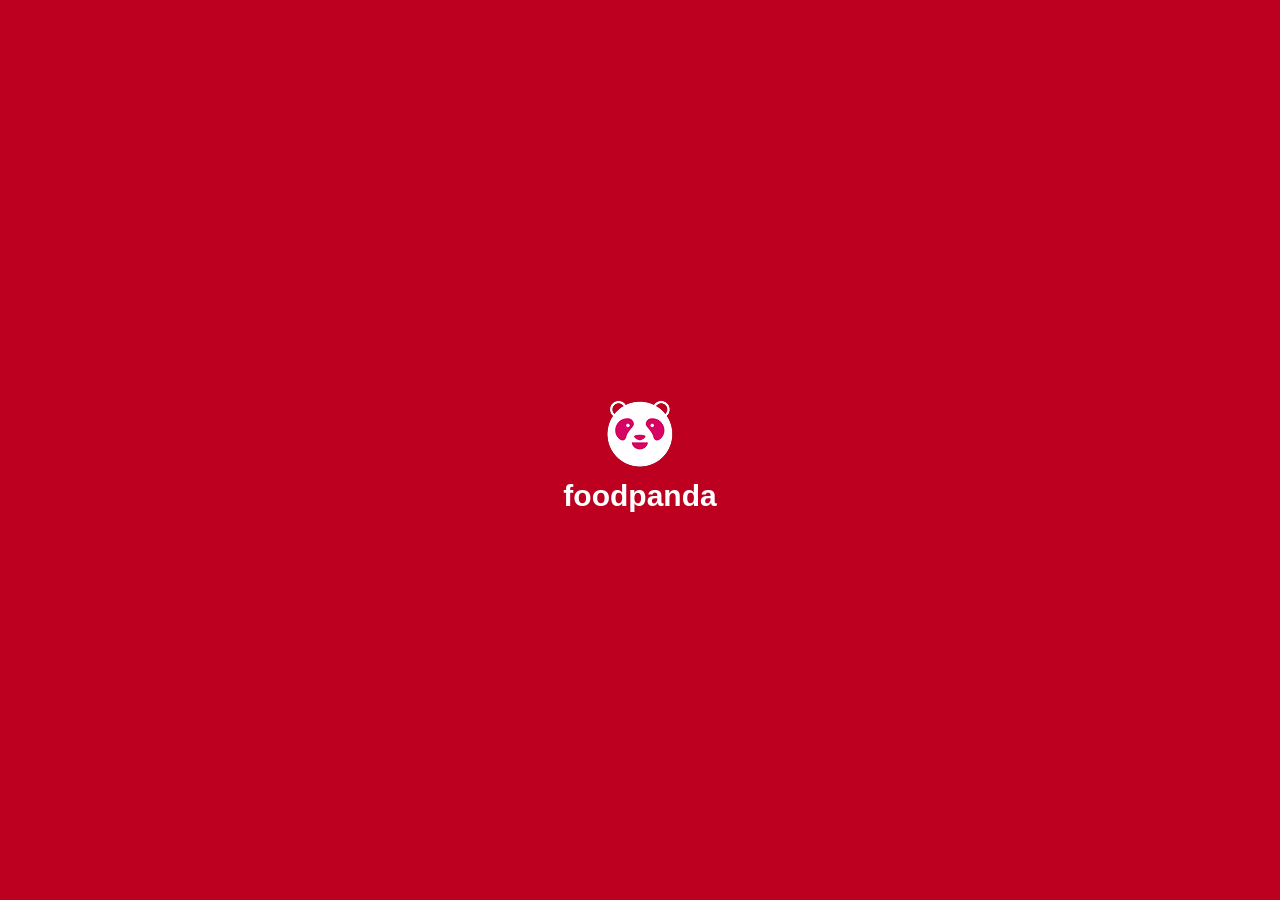
<file: index.html>
<!DOCTYPE html>
<html lang="en">

<head>
    <meta charset="UTF-8">
    <meta name="viewport" content="width=device-width, initial-scale=1.0">
    <title>FoodPanda</title>
    <link rel="stylesheet" href="./style.css">
</head>

<body>
    <div class="logo">
        <img src="./assets/download-removebg-preview 1 (1).png" alt="">
        <a href="./home.html">foodpanda</a>
    </div>
</body>

</html>
</file>
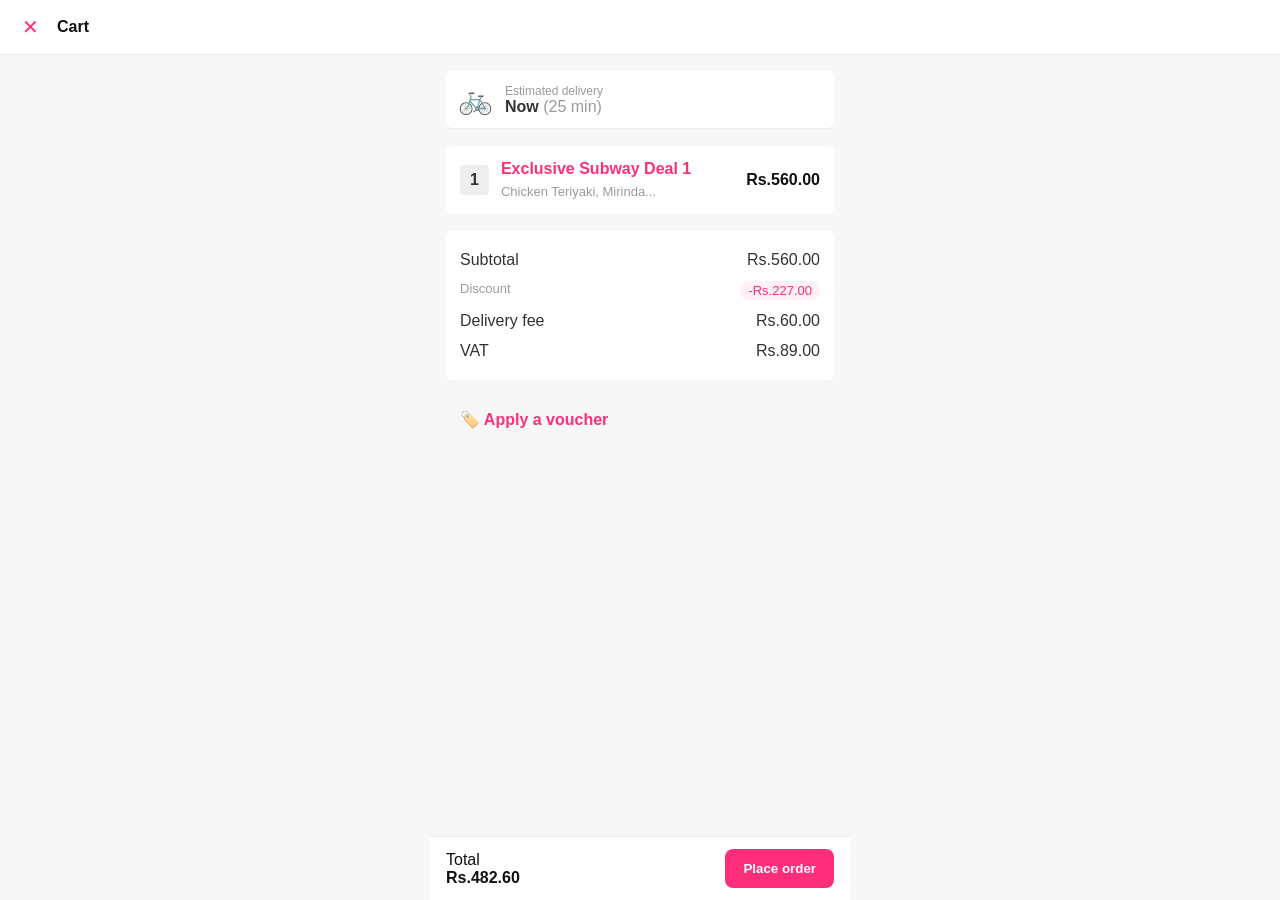
<file: cart.html>
<!doctype html>
<html lang="en">

<head>
    <meta charset="utf-8" />
    <meta name="viewport" content="width=device-width,initial-scale=1" />
    <title>FoodPanda</title>
    <link rel="stylesheet" href="cart.css">
    <style>
        html {
            box-sizing: border-box
        }

        *,
        *::before,
        *::after {
            box-sizing: inherit
        }
    </style>
</head>

<body>
    <header class="topbar">
        <button class="close">✕</button>
        <h1>Cart</h1>
    </header>
    <main class="wrap">
        <section class="estimate">
            <div class="scooter">🚲</div>
            <div>
                <div class="est-label">Estimated delivery</div>
                <div class="est-time">Now <span>(25 min)</span></div>
            </div>
        </section>

        <section class="item">
            <div class="qty">1</div>
            <div class="item-info">
                <div class="item-title">Exclusive Subway Deal 1</div>
                <div class="item-sub">Chicken Teriyaki, Mirinda...</div>
            </div>
            <div class="item-price">Rs.560.00</div>
        </section>

        <section class="summary">
            <div class="row">
                <div>Subtotal</div>
                <div>Rs.560.00</div>
            </div>
            <div class="row small">
                <div>Discount</div>
                <div class="discount">-Rs.227.00</div>
            </div>
            <div class="row">
                <div>Delivery fee</div>
                <div>Rs.60.00</div>
            </div>
            <div class="row">
                <div>VAT</div>
                <div>Rs.89.00</div>
            </div>
        </section>

        <a class="voucher" href="#">🏷️ Apply a voucher</a>
    </main>

    <footer class="bottom">
        <div class="total">
            <div>Total</div>
            <div class="price">Rs.482.60</div>
        </div>
        <button class="place">Place order</button>
    </footer>
</body>

</html>
</file>
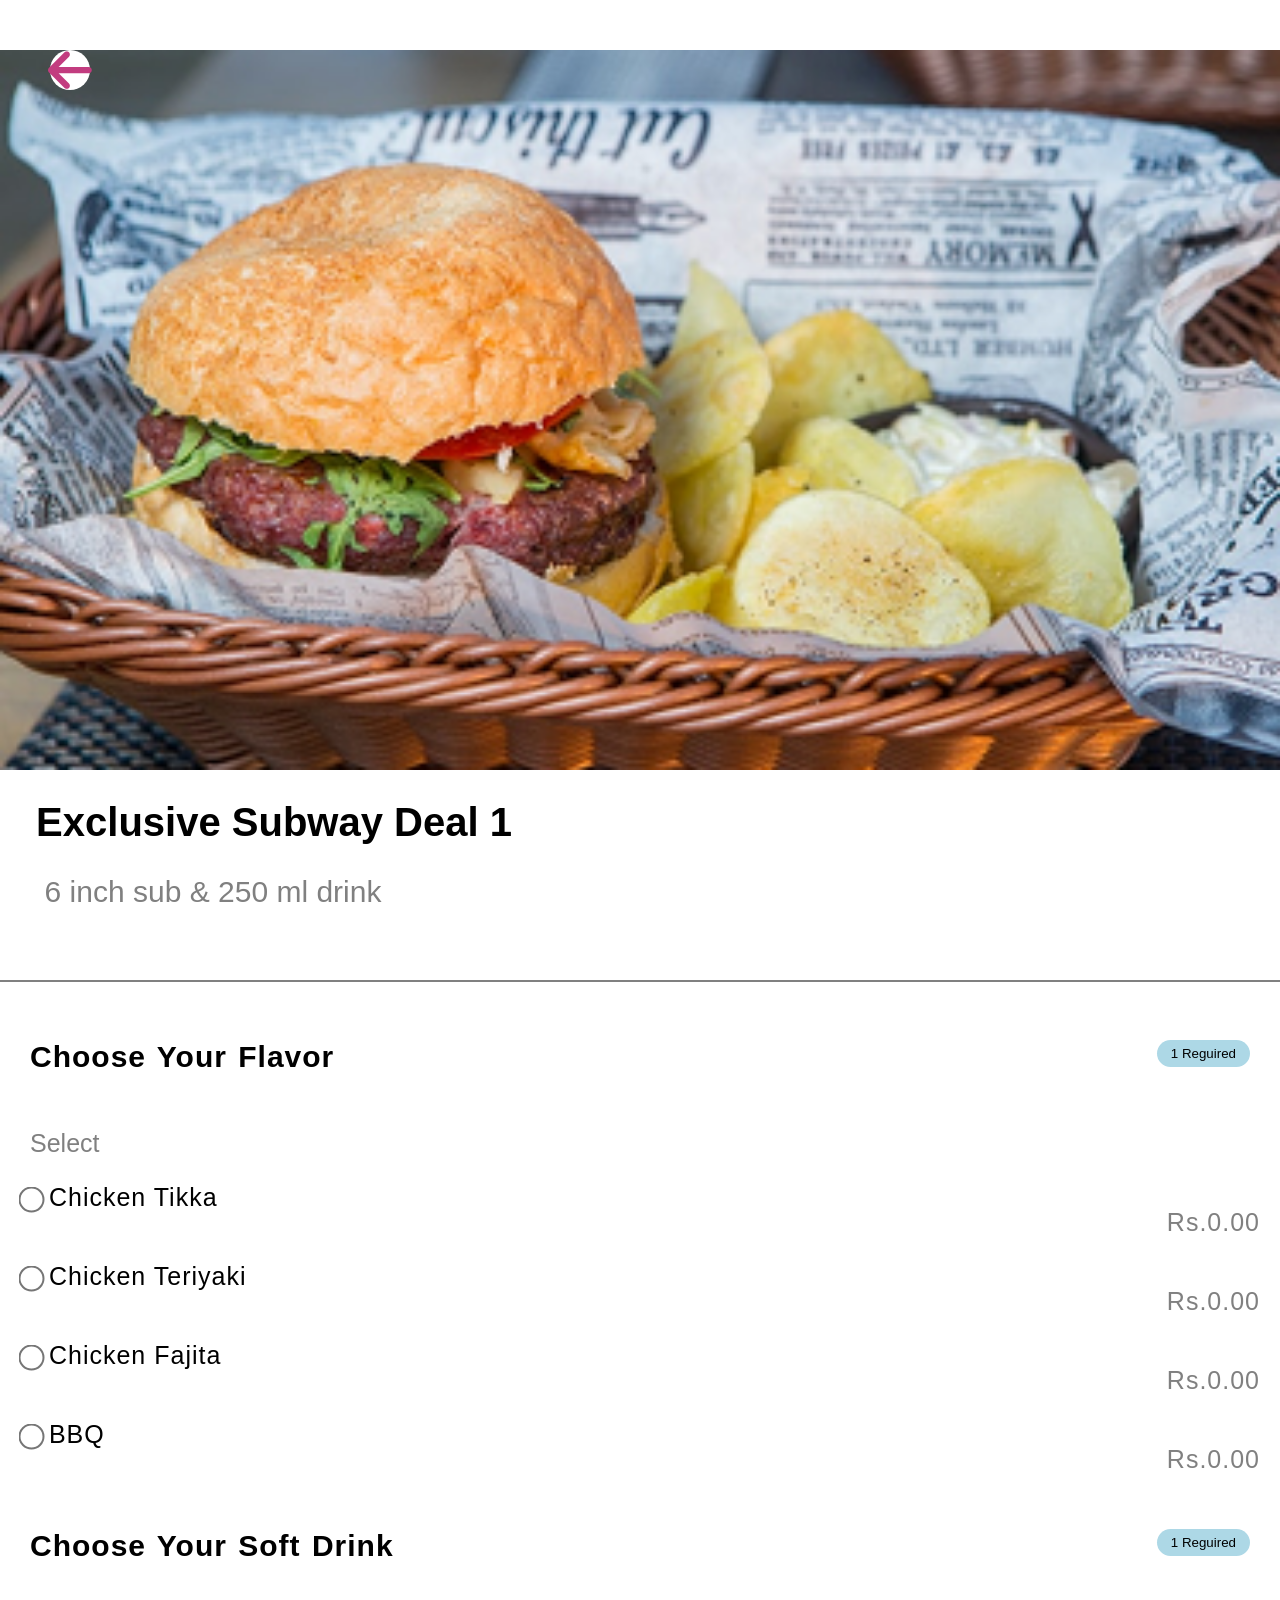
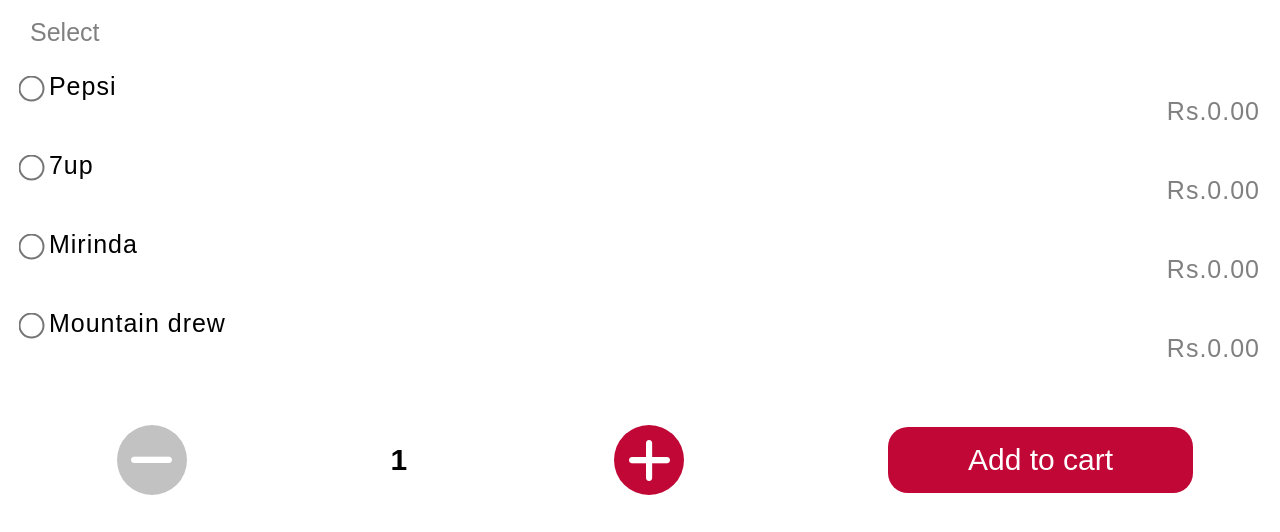
<file: deal1.html>
<!DOCTYPE html>
<html lang="en">

<head>
    <meta charset="UTF-8">
    <meta name="viewport" content="width=device-width, initial-scale=1.0">
    <title>FoodPanda</title>
    <link rel="stylesheet" href="https://cdnjs.cloudflare.com/ajax/libs/font-awesome/6.5.1/css/all.min.css">
    <link rel="stylesheet" href="./deal1.css">
</head>

<body>
    <div class="hero">
        <a href="./iPhone 11 Pro/about.html"><i class="fa-solid fa-arrow-left"></i></a>
    </div>
    <div class="sec-1">
        <div class="div-1">
            <h1>Exclusive Subway Deal 1</h1>
            <p>6 inch sub & 250 ml drink</p>
        </div>
    </div>
    <div class="main">
        <div class="one">
            <p>Choose Your Flavor</p>
        </div>
        <div class="btn"><button>1 Reguired</button></div>
    </div>
    <p class="two">Select</p>
    <div class="radio-btn-1">
        <div><input type="radio" name="food"> Chicken Tikka <br><br></div>
        <p class="p">Rs.0.00</p>
    </div>
    <div class="radio-btn-2">
        <div>
            <input type="radio" name="food"> Chicken Teriyaki <br><br>
        </div>
        <p class="p">Rs.0.00</p>

    </div>
    <div class="radio-btn-3">
        <div>
            <input type="radio" name="food"> Chicken Fajita <br><br>
        </div>
        <p class="p">Rs.0.00</p>

    </div>
    <div class="radio-btn-4">
        <div>
            <input type="radio" name="food"> BBQ
        </div>
        <p class="p">Rs.0.00</p>
    </div>
    <div class="main">
        <div class="one">
            <p>Choose Your Soft Drink</p>
        </div>
        <div class="btn"><button>1 Reguired</button></div>
    </div>
    <p class="two">Select</p>
    <div class="radio-btn-1">
        <div><input type="radio" name="food"> Pepsi <br><br></div>
        <p class="p">Rs.0.00</p>
    </div>
    <div class="radio-btn-2">
        <div>
            <input type="radio" name="food"> 7up <br><br>
        </div>
        <p class="p">Rs.0.00</p>

    </div>
    <div class="radio-btn-3">
        <div>
            <input type="radio" name="food"> Mirinda<br><br>
        </div>
        <p class="p">Rs.0.00</p>

    </div>
    <div class="radio-btn-4">
        <div>
            <input type="radio" name="food"> Mountain drew
        </div>
        <p class="p">Rs.0.00</p>
    </div>

    <div class="parent">
        <div class="negative"><i class="fa-solid fa-minus"></i></div>
        <div class="num">1</div>
        <div class="possitive"><i class="fa-solid fa-plus"></i></div>
        <div class="butn">
            <button>Add to cart</button>
        </div>
    </div>

</body>

</html>
</file>
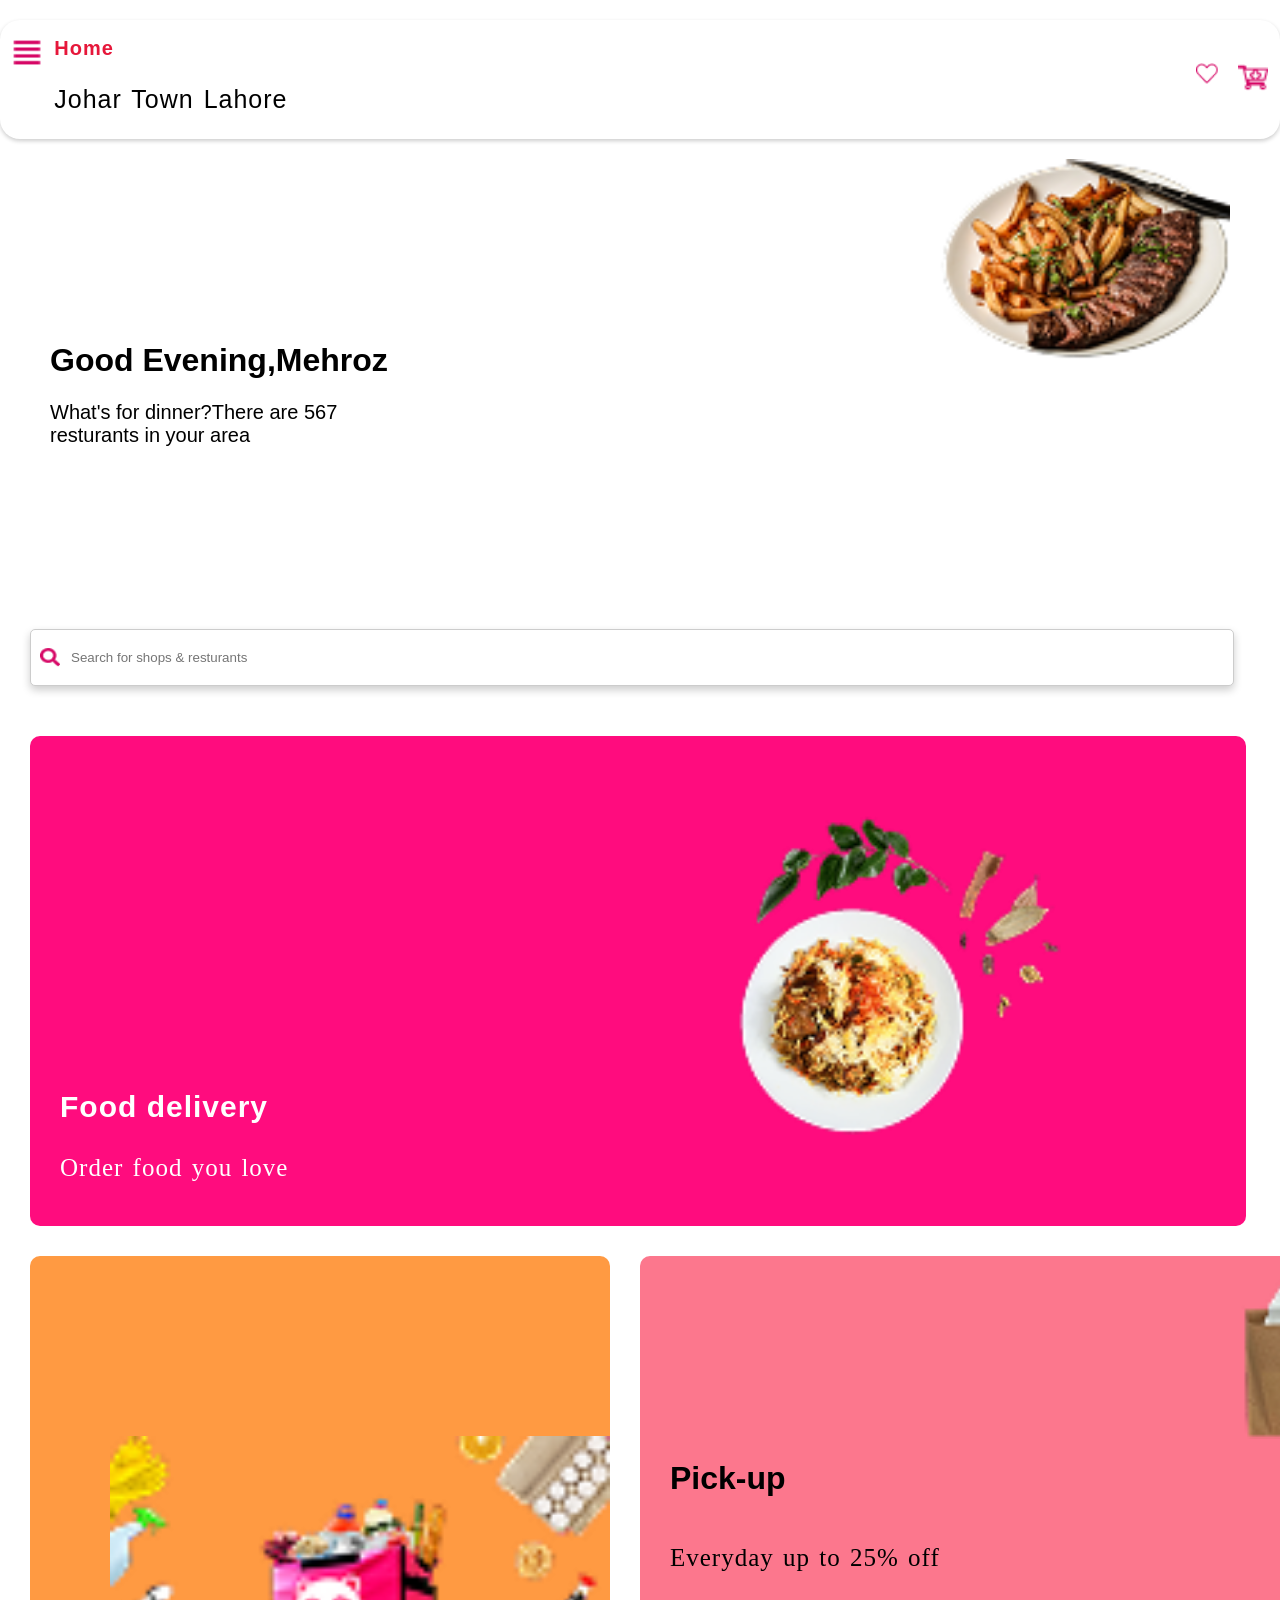
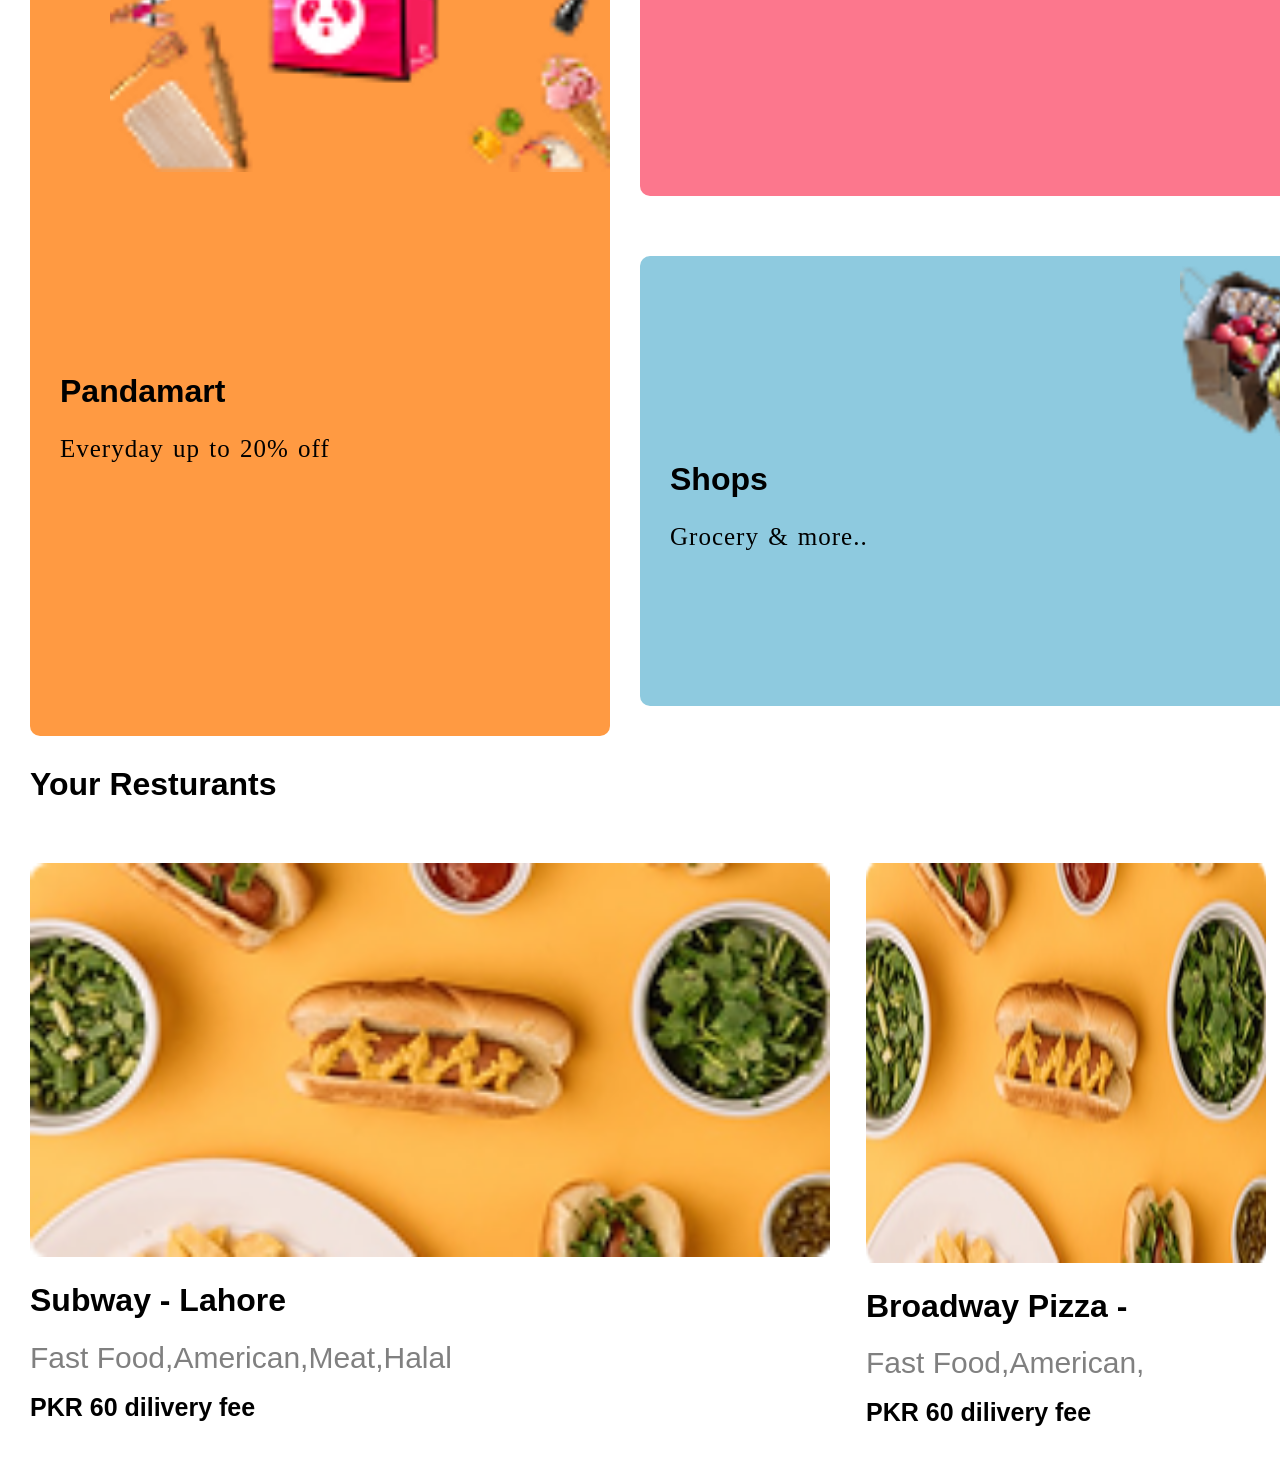
<file: home.html>
<!DOCTYPE html>
<html lang="en">

<head>
    <meta charset="UTF-8">
    <meta name="viewport" content="width=device-width, initial-scale=1.0">
    <title>FoodPanda</title>
    <link rel="stylesheet" href="./home.css">
</head>

<body>
    <nav>
        <div class="one">
            <img src="./assets/align-justify.png" alt="">
        </div>
        <div class="two">
            <h2>Home</h2>
            <p>Johar Town Lahore</p>
        </div>

        <div>
            <img src="./heart.png" alt="">

        </div>
        <div> <img src="./cart-arrow-down.png" alt="">
        </div>
    </nav>
    <div class="hero-sec">
        <div class="left">
            <h1>Good Evening,Mehroz</h1>
            <div class="prgrph">What's for dinner?There are 567 <br>
                resturants in your area</div>
        </div>
        <div class="right">
            <img src="./tim-toomey-pe9dvM1rQkM-unsplash-removebg-preview 1.png" alt="">
        </div>
    </div>
    <div class="search-bar">
        <img src="./search.png" alt="">
        <input type="text" placeholder="Search for shops & resturants">
    </div>
    <div class="sec-1">
        <div class="left-1">
            <h3>Food delivery</h3>
            <p>Order food you love</p>
        </div>
        <div class="right-2">
            <img src="./atikah-akhtar-DIdQP3HUMXQ-unsplash-removebg-preview 1.png" alt="">
        </div>
    </div>
    <div class="parent-1">
        <div class="card-1">
            <img id="imageOne" src="./PNG-image-removebg-preview 1.png" alt="">
            <h1 class="heading-1">Pandamart</h1>
            <p class="prgrph-2">Everyday up to
                20% off</p>
        </div>
        <div class="parent-2">
            <div class="card-2">
                <img src="./mel-chipfakacha-sLj-ATkFsW4-unsplash-removebg-preview 1.png" alt="">
                <h1 class="heading-2">Pick-up</h1>
                <p class="prgrph-3">Everyday up to
                    25% off</p>

            </div>
            <div class="card-3">
                <img src="./maria-lin-kim-8RaUEd8zD-U-unsplash-removebg-preview 1.png" alt="">
                <h1 class="heading-3">Shops</h1>
                <p class="prgrph-4">Grocery & more..</p>

            </div>
        </div>
    </div>

    <div class="heading-4">
        <h1>Your Resturants</h1>
    </div>
    <div class="parent">
        <div class="child-1">
            <img src="./Rectangle 7.png" alt="">
            <h1>Subway - Lahore</h1>
            <span>Fast Food,American,Meat,Halal</span><br><br>
            <b>PKR 60 dilivery fee</b>
        </div>
        <div class="child-2">
            <img src="./Rectangle 7.png" alt="">
            <h1>Broadway Pizza -</h1>
            <span>Fast Food,American,</span><br><br>
            <b>PKR 60 dilivery fee</b>
        </div>
    </div>
</body>

</html>
</file>
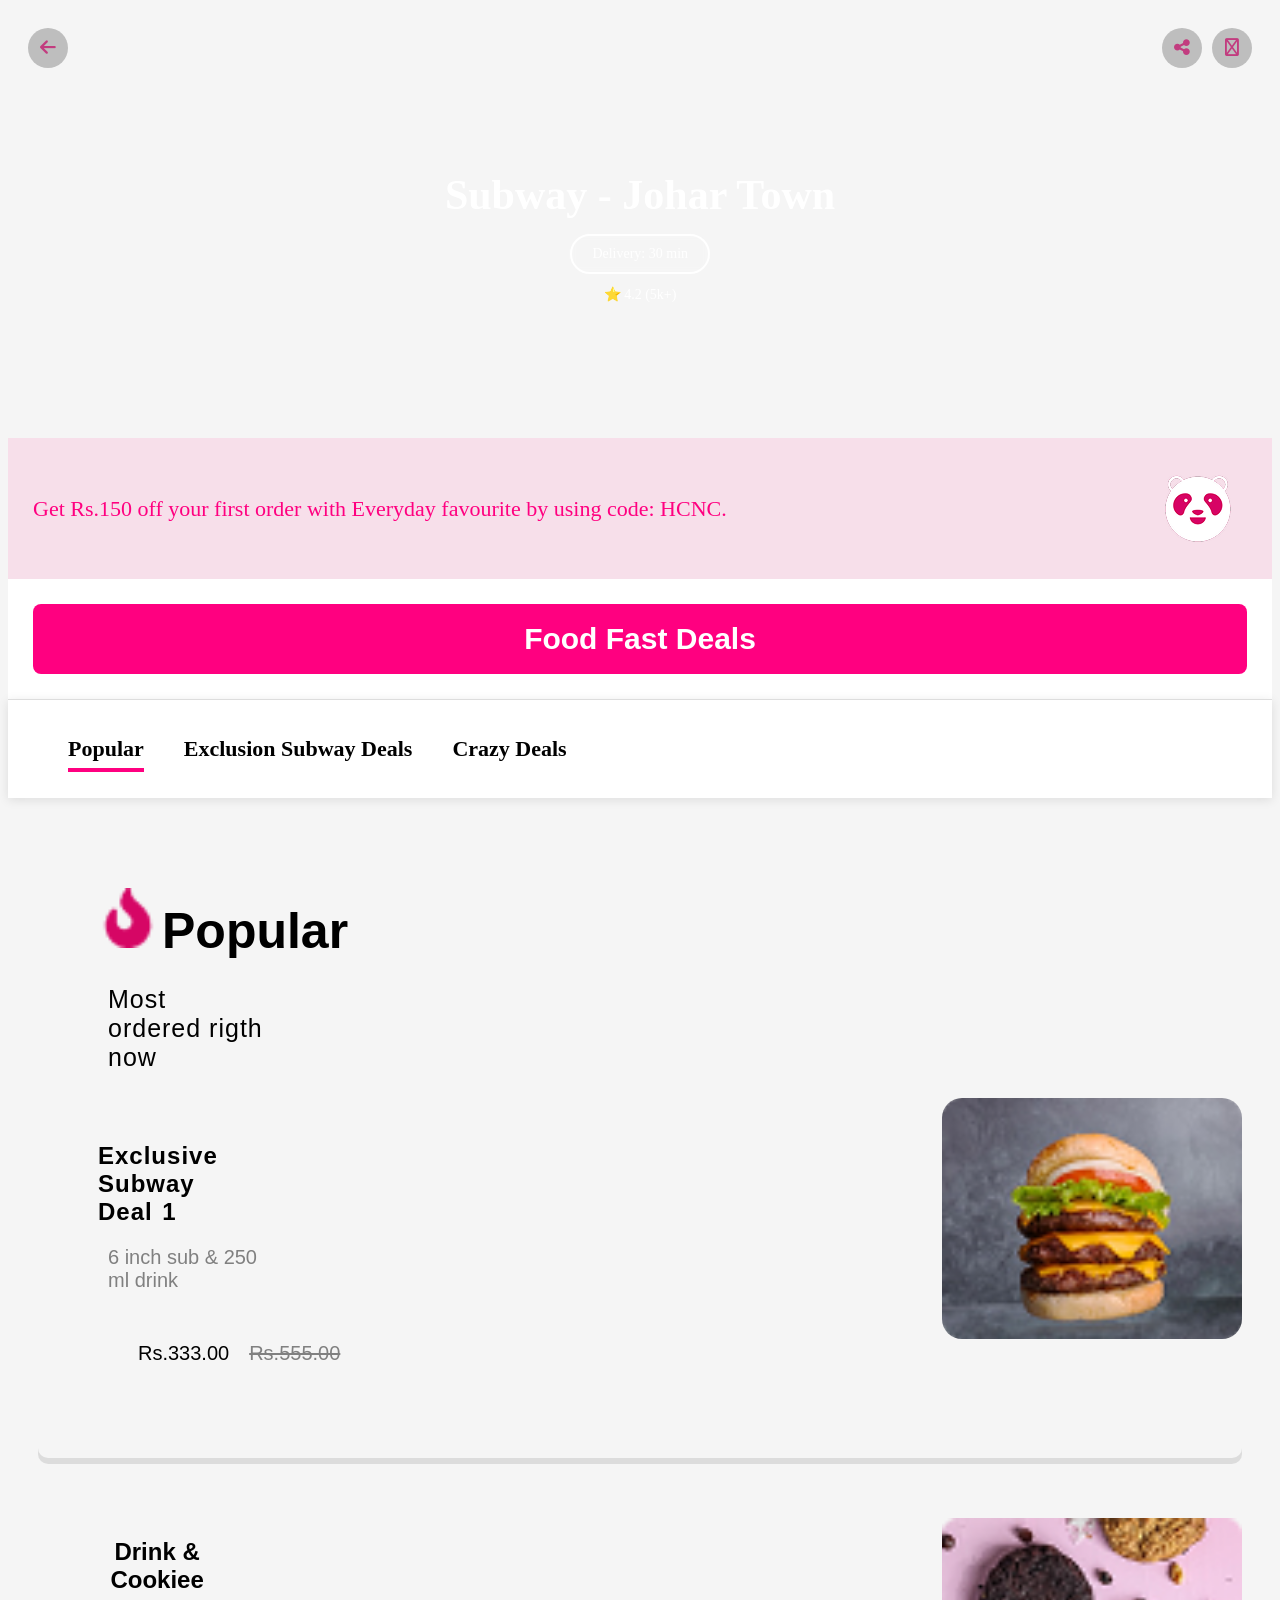
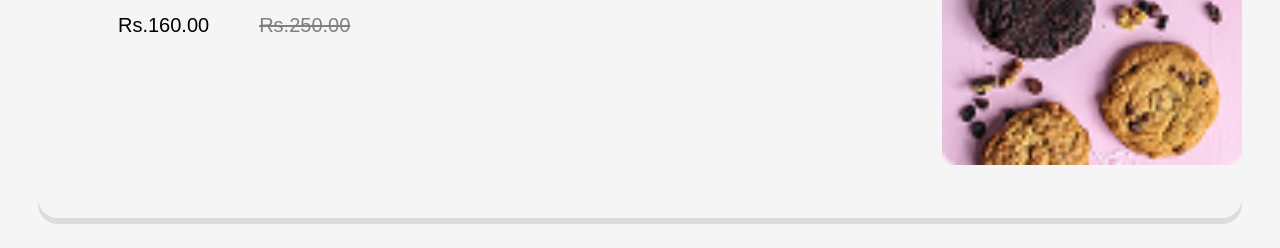
<file: iPhone 11 Pro/about.html>
<!DOCTYPE html>
<html lang="en">

<head>
    <meta charset="UTF-8">
    <meta name="viewport" content="width=device-width, initial-scale=1.0">
    <title>FoodPanda</title>
    <link rel="stylesheet" href="https://cdnjs.cloudflare.com/ajax/libs/font-awesome/6.5.1/css/all.min.css">
    <link rel="stylesheet" href="./about.css">
</head>

<body>
    <div class="hero">

        <div class="top-icons">

            <div class="left-icon">
                <a href="../home.html"><i class="fa-solid fa-arrow-left"></i></a>
            </div>

            <div class="right-icons">
                <i class="fa-solid fa-share-nodes"></i>
                <i class="fa-regular fa-circle-info"></i>
            </div>

        </div>

        <div class="content">

            <h1>Subway - Johar Town</h1>

            <div class="delivery">
                Delivery: 30 min
            </div>

            <div class="rating">
                ⭐ 4.2 (5k+)
            </div>

        </div>

    </div>
    <div class="offer">

        <p>
            Get Rs.150 off your first order with Everyday favourite by using code: HCNC.
        </p>

        <img src="../assets/download-removebg-preview 1 (1).png" alt="">
    </div>
    <div class="btn-box">

        <button class="btn">
            <a href="../deal1.html">Food Fast Deals</a>
        </button>

    </div>
    <div class="menu">

        <ul>
            <li class="active">Popular</li>
            <li>Exclusion Subway Deals</li>
            <li>Crazy Deals</li>
        </ul>

    </div>
    <div class="sec-2">
        <div class="left">
            <img src="../assets/fire.png" alt="">
            <span>Popular</span>
            <p class="offer-1">Most ordered rigth now</p>
            <h2 class="heading-1">Exclusive Subway Deal 1</h2>
            <p class="offer-2">6 inch sub & 250 ml drink</p>
            <p class="first-price">Rs.333.00<del> Rs.555.00</del></p>
        </div>
        <div class="img">
            <img src="../assets/Rectangle 17.png" alt="">
        </div>
    </div>
    <div class="sec-3">
        <div class="child-1">
            <h2 class="heading-2">Drink & Cookiee</h2>
            <p class="second-price">Rs.160.00<del>Rs.250.00</del></p>
        </div>
        <div class="child-2">
            <img src="../assets/Rectangle 18.png" alt="">
        </div>
    </div>
</body>

</html>
</file>
<file: style.css>
body{
    display:flex;
    justify-content:center;
    align-items:center;
    height:100vh;
    margin:0;
    background-color: rgb(190, 0, 32);
}
.logo{
    display:flex;
    flex-direction:column;
    align-items:center;
}

.logo a {
    text-decoration: none;
    color: white;
    font-family:'Lucida Sans', 'Lucida Sans Regular', 'Lucida Grande', 'Lucida Sans Unicode', Geneva, Verdana, sans-serif;
    font-weight: bold;
    font-size: 30px;
    letter-spacing: 0%;
    line-height: auto;
}
</file>
<file: cart.css>
/* Simple mobile-friendly cart styling */
:root {
  --pink: #ff2e7a;
  --muted: #9b9b9b;
  --bg: #f7f7f8;
}

body {
  margin: 0;
  font-family: -apple-system, BlinkMacSystemFont, 'Segoe UI', Roboto, 'Helvetica Neue', Arial;
  background: var(--bg);
  color: #111;
  -webkit-font-smoothing: antialiased;
}

.topbar {
  display: flex;
  align-items: center;
  gap: 12px;
  padding: 14px 16px;
  background: #fff;
  border-bottom: 1px solid #eee;
}

.topbar h1 {
  font-size: 16px;
  margin: 0;
  font-weight: 600
}

.topbar .close {
  background: none;
  border: 0;
  font-size: 20px;
  color: var(--pink)
}

.wrap {
  padding: 16px;
  max-width: 420px;
  margin: 0 auto
}

.estimate {
  display: flex;
  gap: 12px;
  align-items: center;
  background: #fff;
  padding: 12px;
  border-radius: 6px;
  box-shadow: 0 1px 0 rgba(0, 0, 0, 0.03);
  margin-bottom: 18px
}

.estimate .scooter {
  font-size: 28px
}

.est-label {
  font-size: 12px;
  color: var(--muted)
}

.est-time {
  font-weight: 700;
  color: #333
}

.est-time span {
  font-weight: 400;
  color: var(--muted)
}

.item {
  display: flex;
  align-items: center;
  gap: 12px;
  padding: 14px;
  background: #fff;
  border-radius: 6px;
  margin-bottom: 18px
}

.qty {
  background: #eee;
  color: #333;
  padding: 6px 10px;
  border-radius: 4px;
  font-weight: 700
}

.item-info {
  flex: 1
}

.item-title {
  color: var(--pink);
  font-weight: 700;
  margin-bottom: 6px
}

.item-sub {
  color: var(--muted);
  font-size: 13px
}

.item-price {
  font-weight: 600
}

.summary {
  background: #fff;
  padding: 14px;
  border-radius: 6px;
  margin-bottom: 18px
}

.row {
  display: flex;
  justify-content: space-between;
  padding: 6px 0;
  color: #333
}

.row.small {
  color: var(--muted);
  font-size: 13px
}

.discount {
  color: var(--pink);
  background: #fff0f6;
  padding: 2px 8px;
  border-radius: 12px
}

.voucher {
  display: block;
  padding: 12px 14px;
  color: var(--pink);
  text-decoration: none;
  font-weight: 600
}

.bottom {
  position: fixed;
  left: 0;
  right: 0;
  bottom: 0;
  background: #fff;
  border-top: 1px solid #eee;
  padding: 12px 16px;
  display: flex;
  gap: 12px;
  align-items: center;
  max-width: 420px;
  margin: 0 auto
}

.total {
  flex: 1;
  display: flex;
  flex-direction: column
}

.total .price {
  font-weight: 800
}

.place {
  background: var(--pink);
  color: #fff;
  border: 0;
  padding: 12px 18px;
  border-radius: 8px;
  cursor: pointer;
  font-weight: 700
}
.place:active{
  background-color:rgb(177, 30, 91);
}
</file>
<file: deal1.css>
body {
    width: auto;
    height: auto;
    margin: 0px;
    padding: 0px;
}

.hero {
    background: url(./assets/Rectangle\ 19.png);
    height: 80vh;
    background-size: cover;
    background-repeat: no-repeat;
}

.hero a {
    width: 40px;
    height: 40px;
    margin: 50px;
    background: white;
    border-radius: 50%;
    display: flex;
    justify-content: center;
    align-items: center;
    color: #c23c7f;
    font-size: 20px;
    text-decoration: none;
    cursor: pointer;
}

.hero a :hover {
    color: black;
}
.sec-1{
    box-shadow: 0px 2px 0px gray;
    
}

.sec-1 div>h1 {
    width: 40%;
    text-align: center;
    font-size: 40px;
    font-family: 'Segoe UI', Tahoma, Geneva, Verdana, sans-serif;
}

.sec-1 p {
    color: gray;
    font-family: 'Segoe UI', Tahoma, Geneva, Verdana, sans-serif;
    font-size: 30px;
    text-align: center;
    width: 30%;

}

.div-1 {
    margin: 30px;
    height: 20vh;
}

.main {
    display: flex;
    justify-content: space-between;
}

.one p {
    font-family: 'Lucida Sans', 'Lucida Sans Regular', 'Lucida Grande', 'Lucida Sans Unicode', Geneva, Verdana, sans-serif;
    font-weight: bold;
    word-spacing: 2px;
    letter-spacing: 1px;
    font-size: 30px;
    margin-left: 30px;
}

.btn button {
    border: none;
    border-radius: 16px;
    padding: 6px 14px;
    margin: 30px;
    background-color: lightblue;
}

.two {
    color: gray;
    font-family: 'Trebuchet MS', 'Lucida Sans Unicode', 'Lucida Grande', 'Lucida Sans', Arial, sans-serif;
    font-size: 25px;
    margin-left: 30px;
    width: 10%;

}

.radio-btn-1 {
    display: flex;
    justify-content: space-between;
    margin-left: 20px;
    margin-right: 20px;
    font-family: 'Trebuchet MS', 'Lucida Sans Unicode', 'Lucida Grande', 'Lucida Sans', Arial, sans-serif;
    font-size: 25px;
    letter-spacing: 1px;
}

.p {
    color: gray;
}

.radio-btn-2 {
    display: flex;
    justify-content: space-between;
    margin-left: 20px;
    margin-right: 20px;
    font-family: 'Trebuchet MS', 'Lucida Sans Unicode', 'Lucida Grande', 'Lucida Sans', Arial, sans-serif;
    font-size: 25px;
    letter-spacing: 1px;
}

.radio-btn-3 {
    display: flex;
    justify-content: space-between;
    margin-left: 20px;
    margin-right: 20px;
    font-family: 'Trebuchet MS', 'Lucida Sans Unicode', 'Lucida Grande', 'Lucida Sans', Arial, sans-serif;
    font-size: 25px;
    letter-spacing: 1px;
}

.radio-btn-4 {
    display: flex;
    justify-content: space-between;
    margin-left: 20px;
    margin-right: 20px;
    font-family: 'Trebuchet MS', 'Lucida Sans Unicode', 'Lucida Grande', 'Lucida Sans', Arial, sans-serif;
    font-size: 25px;
    letter-spacing: 1px;
}

input[type="radio"] {
    transform: scale(2);
    accent-color: rgb(247, 92, 118);
}

.parent {
    display: flex;
    justify-content: space-around;
    align-items: center;
    background-color: white;
    height: 16vh;
}



.negative {
    width: 70px;
    height: 70px;
    margin: 30px;
    border-radius: 50px;
    display: flex;
    justify-content: center;
    align-items: center;
    color: white;
    background-color: rgb(194, 194, 194);
    cursor: pointer;

}

.negative:hover {
    background-color: gray;

}

.negative:active {
    background-color: rgb(160, 160, 160);
}

i {
    font-size: 50px;
    font-weight: bold;
}

.num {
    width: 20px;
    font-size: 30px;
    font-family: 'Segoe UI', Tahoma, Geneva, Verdana, sans-serif;
    font-weight: bold;
}

.possitive {
    width: 70px;
    height: 70px;
    margin: 30px;
    border-radius: 50px;
    display: flex;
    justify-content: center;
    align-items: center;
    color: white;
    background-color: rgb(192, 7, 53);
    cursor: pointer;

}

.possitive:hover {
    background-color: rgb(219, 57, 84);
}

.possitive:active {
    background-color: rgb(204, 25, 55);
}

.butn button {
    font-family: 'Trebuchet MS', 'Lucida Sans Unicode', 'Lucida Grande', 'Lucida Sans', Arial, sans-serif;
    font-size: 30px;
    padding: 16px 80px;
    border-radius: 20px;
    background-color: rgb(192, 7, 53);
    color: white;
    border: none;
    cursor: pointer;
}

.butn button:hover {
    background-color: rgb(141, 4, 38);
}

.butn button:active {
    background-color: rgb(243, 6, 65);


}
</file>
<file: home.css>
body {
    width: auto;
    height: auto;
    margin: 0px;
    padding: 0px;
}

nav {
    display: flex;
    justify-content: space-evenly;
    align-items: center;
    margin-top: 20px;
    margin-top: 20px;
    border-radius: 20px;
    box-shadow: 0px 2px 4px rgba(0, 0, 0, 0.2);
}

nav img {
    width: 30px;
    align-items: center;
}

nav h2 {
    font-size: 20px;
    letter-spacing: 1px;
}

.one img {
    width: 30px;
}


.one {
    padding-bottom: 50px;

}

.two {
    margin-right: 70vw;
}

.two p {
    color: black;
    margin-left: 0px;
    font-family: 'Trebuchet MS', 'Lucida Sans Unicode', 'Lucida Grande', 'Lucida Sans', Arial, sans-serif;

}

h2 {
    color: rgb(230, 23, 58);
    font-family: 'Lucida Sans', 'Lucida Sans Regular', 'Lucida Grande', 'Lucida Sans Unicode', Geneva, Verdana, sans-serif;
    font-size: 14px;
}





h1 {
    font-family: 'Lucida Sans', 'Lucida Sans Regular', 'Lucida Grande', 'Lucida Sans Unicode', Geneva, Verdana, sans-serif
}

.prgrph {
    font-family: 'Lucida Sans', 'Lucida Sans Regular', 'Lucida Grande', 'Lucida Sans Unicode', Geneva, Verdana, sans-serif;
    font-size: 20px;
}

.hero-sec {
    display: flex;
    justify-content: space-between;
}

.left {
    width: 50%;
    height: 50vh;
    margin: 20px 50px;
    align-content: center;
}

.right {
    width: 50%;
    height: 50vh;
    margin: 20px 50px;
    text-align: right;
}

.right img {
    width: 300px;
}

.search-bar {
    position: relative;
    width: 300px;
}

.search-bar img {
    margin-left: 30px;
    width: 20px;
    position: absolute;
    left: 10px;
    top: 50%;
    transform: translateY(-50%);
}

.search-bar input {
    width: 90vw;
    margin-left: 30px;
    padding: 20px 10px 20px 40px;
    border: 1px solid #ccc;
    border-radius: 5px;
}

input {
    box-shadow: 0px 4px 8px rgba(0, 0, 0, 0.2);
}

.sec-1 {
    display: flex;
    border-radius: 10px;
    width: 95%;
    margin-top: 50px;
    margin-left: 30px;
    background-color: rgb(255, 12, 126);
}

.left-1 {
    width: 50%;
    height: 400px;
}

h3 {
    padding-top: 36vh;
    margin-left: 30px;
    color: white;
    font-size: 30px;
    letter-spacing: 1px;
    font-family: 'Lucida Sans', 'Lucida Sans Regular', 'Lucida Grande', 'Lucida Sans Unicode', Geneva, Verdana, sans-serif;
}

p {

    margin-left: 30px;
    color: white;
    font-size: 25px;
    word-spacing: 2px;
    letter-spacing: 1px;
}

.right-2 {
    width: 50%;
    height: 50vh;
    margin: 20px 50px;
    text-align: center;
    align-content: center;
}

.right-2 img {
    width: 400px;
}

.div-1 {
    border: 1px solid black;
    width: 50%;
    margin-top: 30px;
    margin-left: 30px;
    padding-bottom: 50px;
    border-radius: 10px;
    background-color: rgb(230, 174, 91);
    border: none;
    display: flex;
    justify-content: center;
    align-items: center;
}

.parent-1 {
    display: flex;
}

.card-1 {
    border: 1px solid black;
    width: 50%;
    border-radius: 10px;
    margin-left: 30px;
    margin-top: 30px;
    background-color: rgb(255, 154, 66);
    border: none;
    height: 120vh;
}

.card-1 img {
    width: 500px;
    padding-top: 20vh;
    display: flex;
    align-items: center;
    justify-content: center;
    margin-left: 80px
}

.heading-1 {
    padding-top: 20vh;
    margin-left: 30px;
}

.prgrph-2 {
    color: black;
}

.parent-2 {
    display: flex;
    flex-direction: column;
}

.card-2 {
    display: flex;
    flex-direction: column;
    width: 97%;
    height: 60vh;
    margin-left: 30px;
    margin-top: 30px;
    border-radius: 10px;
    background-color: rgb(252, 119, 141);
}

.card-2 img {
    width: 200px;
    margin-left: 65vh;
}

.heading-2 {
    width: 25%;
    margin-left: 30px;
}

.prgrph-3 {
    color: black;
}

.card-3 {
    width: 97%;
    height: 50vh;
    margin-left: 30px;
    margin-top: 60px;
    border-radius: 10px;
    background-color: rgb(142, 202, 223);
}

.card-3 img {
    margin-left: 60vh;
    width: 200px;
}

.heading-3 {
    /* padding-top: 30vh; */
    margin-left: 30px;
}

.prgrph-4 {
    color: black;
}

.heading-4 {
    margin: 30px;
}

.child-1 {
    width: 50%;
    margin: 30px;
}

.child-1 img {
    width: 800px;
}

.parent {
    display: flex;
    justify-content: space-between;
}

.child-2 {
    width: 30%;
    margin: 30px;
}

.child-2 img {
    width: 400px;
    height: 400px;
}

span {
    font-family: 'Segoe UI', Tahoma, Geneva, Verdana, sans-serif;
    font-size: 30px;
    color: gray;
}

b {
    font-family: 'Segoe UI', Tahoma, Geneva, Verdana, sans-serif;
    font-size: 25px;
    font-weight: bold;
}
</file>
<file: iPhone 11 Pro/about.css>
body {
    background: #f5f5f5;
}

.hero {
    width: 100%;
    height: 430px;
    background:
        /* linear-gradient(rgba(0,0,0,0.3),rgba(0,0,0,0.3)), */
        url("https://images.unsplash.com/photo-1568901346375-23c9450c58cd?q=80&w=1200&auto=format&fit=crop");
    background-size: cover;
    background-position: center;
    position: relative;
}

.top-icons {
    display: flex;
    justify-content: space-between;
    padding: 20px;
}

.left-icon a {
    color: #c23c7f;
    text-decoration: none;
}

.left-icon a:hover {
    color: black;
}

.left-icon,
.right-icons i {
    width: 40px;
    height: 40px;
    background: rgb(190, 190, 190);
    border-radius: 50%;
    display: flex;
    justify-content: center;
    align-items: center;
    color: #c23c7f;
    font-size: 18px;
    cursor: pointer;
}

.right-icons {
    display: flex;
    gap: 10px;
}

.content {
    position: absolute;
    top: 50%;
    left: 50%;
    transform: translate(-50%, -50%);
    text-align: center;
    color: white;
}

.content h1 {
    font-size: 42px;
    margin-bottom: 15px;
}

.delivery {
    border: 2px solid white;
    padding: 10px 20px;
    border-radius: 30px;
    display: inline-block;
    margin-bottom: 12px;
    font-size: 14px;
    backdrop-filter: blur(5px);
}

.rating {
    font-size: 14px;
}

.offer {
    background: #f7dfea;
    display: flex;
    justify-content: space-between;
    align-items: center;
    padding: 25px;
}

.offer p {
    color: #ff0080;
    font-size: 22px;
    width: 70%;
    line-height: 35px;
}

.offer i {
    font-size: 70px;
    color: #ff0080;
}


.btn-box {
    background: white;
    padding: 25px;
}

.btn {
    width: 100%;
    padding: 18px;
    border: none;
    border-radius: 8px;
    background: #ff0080;
    color: white;
    font-size: 22px;
    font-weight: bold;
    cursor: pointer;
}
.btn a {
    text-decoration: none;
    color: white;
    font-size: 30px;
}
.menu {
    background: white;
    padding: 20px;
    border-top: 1px solid #ddd;
    box-shadow: 0 2px 10px rgba(0, 0, 0, 0.1);
}

.menu ul {
    display: flex;
    gap: 40px;
    list-style: none;
}

.menu li {
    font-size: 22px;
    font-weight: 600;
    position: relative;
    cursor: pointer;
}

.menu .active::after {
    content: "";
    position: absolute;
    left: 0;
    bottom: -10px;
    width: 100%;
    height: 4px;
    background: #ff0080;
}

.sec-2 {
    display: flex;
    height: 70vh;
    margin: 30px;
    box-shadow: 0px 6px 0px rgba(0, 0, 0, 0.1);
    border-radius: 10px;
}


.left {
    width: 50%;
    height: 60vh;
    margin: 30px;
}

.left img {
    margin: 30px 0px 0px 30px;
    width: 60px;
}

span {
    width: 30%;
    font-family: 'Trebuchet MS', 'Lucida Sans Unicode', 'Lucida Grande', 'Lucida Sans', Arial, sans-serif;
    font-weight: bolder;
    font-size: 50px
}

.offer-1 {
    font-family: Arial, Helvetica, sans-serif;
    letter-spacing: 1px;
    font-size: 25px;
    width: 40%;
    margin-left: 40px;
}

.heading-1 {
    font-family: 'Segoe UI', Tahoma, Geneva, Verdana, sans-serif;
    width: 40%;
    margin-top: 70px;
    letter-spacing: 1px;
    word-spacing: 2px;
    margin-left: 30px;
}

.offer-2 {
    color: gray;
    font-family: 'Lucida Sans', 'Lucida Sans Regular', 'Lucida Grande', 'Lucida Sans Unicode', Geneva, Verdana, sans-serif;
    font-size: 20px;
    width: 40%;
    margin-left: 40px;
}

.first-price {
    align-items: center;
    display: flex;
    gap: 20px;
    font-family: 'Segoe UI', Tahoma, Geneva, Verdana, sans-serif;
    font-size: 20px;
    width: 30%;
    text-align: center;
    margin: 50px 70px;
}

del {
    color: gray;
}

.img img {
    margin-top: 30vh;
    margin-left: 50vh;
    width: 300px;
    border-radius: 20px
}

.sec-3 {
    display: flex;
    margin: 30px;
    border-radius: 20px;
    box-shadow: 0px 6px 0px rgba(0, 0, 0, 0.1);
}

.heading-2 {
    width: 30%;
    margin-left: 30px;
    font-family: 'Segoe UI', Tahoma, Geneva, Verdana, sans-serif;
    text-align: center;
}

.second-price {
    display: flex;
    gap: 50px;
    font-family: 'Segoe UI', Tahoma, Geneva, Verdana, sans-serif;
    font-size: 20px;
    width: 30%;
    margin-left: 50px;
}

.child-1 {
    width: 50%;
    height: 30vh;
    margin: 30px;
}

.child-2 img {
    margin-top: 30px;
    margin-left: 50vh;
    width: 300px;
    border: 10px;
}
</file>
